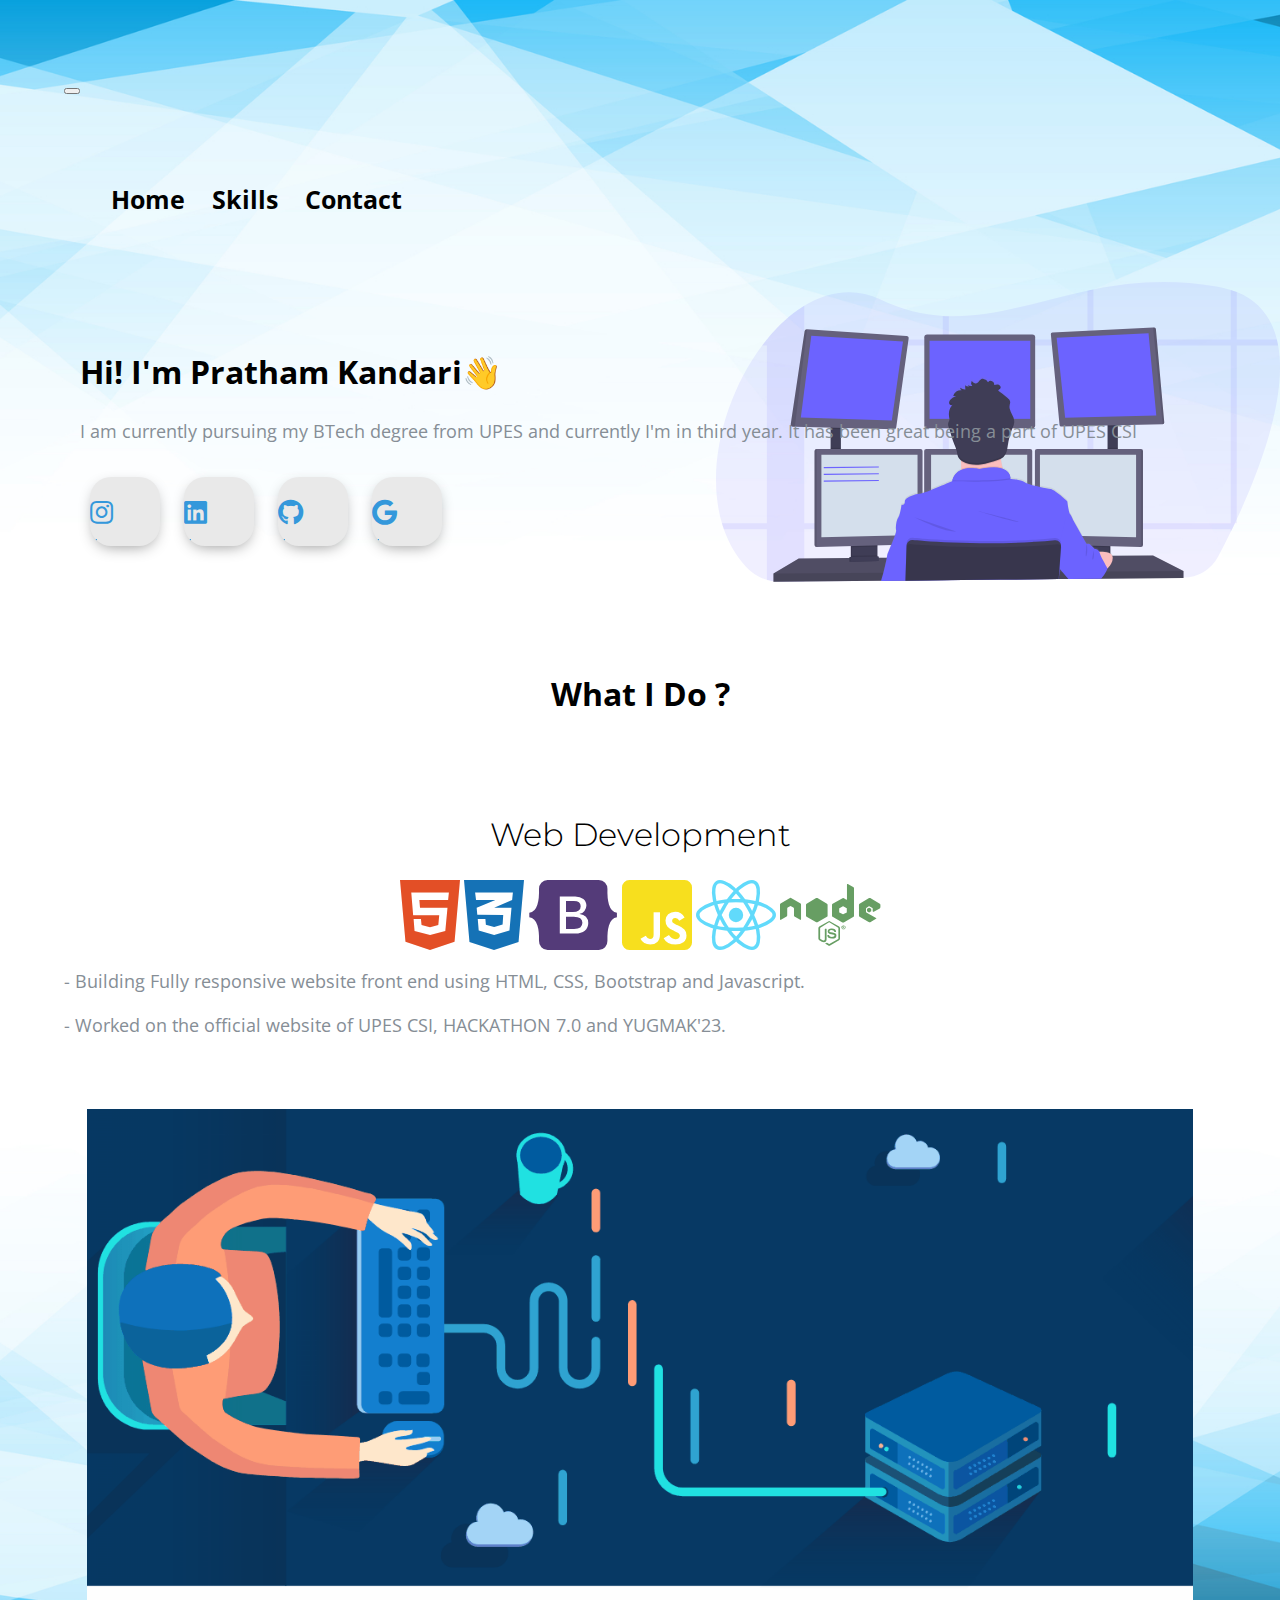
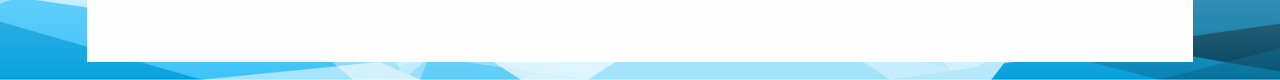
<file: index.html>
<!DOCTYPE html>
<html lang="en" dir="ltr">

<head>
  <meta charset="utf-8">
  <meta name="viewport" content="width=device-width,initial-scale=1">
  <title>Pratham Kandari Portfolio</title>
  <!-- <link rel="icon" href="Image/engineer.ico"> -->
  <link rel="stylesheet" href="https://stackpath.bootstrapcdn.com/bootstrap/4.5.0/css/bootstrap.min.css"
    integrity="sha384-9aIt2nRpC12Uk9gS9baDl411NQApFmC26EwAOH8WgZl5MYYxFfc+NcPb1dKGj7Sk" crossorigin="anonymous">
  <link rel="stylesheet" href="style.css">

  <link href="https://fonts.googleapis.com/css2?family=Arizonia&family=Montserrat:wght@400;800&display=swap"
    rel="stylesheet">
  <link href="https://fonts.googleapis.com/css2?family=Open+Sans:wght@700&display=swap" rel="stylesheet">
  <!-- <link rel="stylesheet" href="https://use.fontawesome.com/releases/v5.4.1/css/all.css" /> -->
  <link rel="stylesheet" href="https://cdnjs.cloudflare.com/ajax/libs/font-awesome/5.13.1/css/all.min.css">
  <script src="https://code.jquery.com/jquery-3.5.1.slim.min.js"
    integrity="sha384-DfXdz2htPH0lsSSs5nCTpuj/zy4C+OGpamoFVy38MVBnE+IbbVYUew+OrCXaRkfj"
    crossorigin="anonymous"></script>
  <!-- <script src="https://cdn.jsdelivr.net/npm/popper.js@1.16.0/dist/umd/popper.min.js"
    integrity="sha384-Q6E9RHvbIyZFJoft+2mJbHaEWldlvI9IOYy5n3zV9zzTtmI3UksdQRVvoxMfooAo"
    crossorigin="anonymous"></script> -->

</head>
  
<body class="container-fluid body_section">
  <header>
    <nav class="navbar navbar-expand-lg navbar-light ">

      <button class="navbar-toggler" type="button" data-toggle="collapse" data-target="#navbarSupportedContent"
        aria-controls="navbarSupportedContent" aria-expanded="false" aria-label="Toggle navigation">
        <span class="navbar-toggler-icon"></span>
      </button>

      <div class="collapse navbar-collapse" id="navbarSupportedContent">
        <ul class="navbar-nav ml-auto">
          <li class="nav-item">
            <a class="nav-link headerachor" href="index.html">Home</a>
          </li>

          <li class="nav-item">
            <a class="nav-link headerachor" href="skill.html">Skills</a>
          </li>

          <li class="nav-item">
            <a class="nav-link headerachor" href="contact.html">Contact</a>
          </li>
        </ul>
    </nav>
  </header>

  <section id="Home">
    <div class="row column1">
      <div class="col-lg-6 col-md-6 first-image">
        <img class="boyimage" src="./Image/Programming.svg" alt="">
      </div>
      <div class="col-lg-6 section-1">
        <h1 class="Hello">Hi! I'm Pratham Kandari<span class="wave">👋</span></h1>
        <p>I am currently pursuing my BTech degree from UPES and currently I'm in third year. It has been great being a
          part of UPES CSI</p>
        <div class=social_media_icon>
          <a class="btn" href="https://www.instagram.com/pratham__kandari03/" target=_blank>
            <i class="fab fa-instagram"></i>
          </a>
          <a class="btn" href="https://www.linkedin.com/in/pratham-kandari-a02ab3235/" target=_blank>
            <i class="fab fa-linkedin" aria-hidden="true"></i>
          </a>
          <a class="btn" href="https://github.com/prathamkandari" target=_blank>
            <i class="fab fa-github"></i>
          </a>
          <a class="btn" href="mailto:prathamkandari123@gmail.com" target=_blank>
            <i class="fab fa-google"></i>
          </a>
        </div>
      </div>
    </div>
  </section>


  <section id=Whatido>
    <h1>What I Do ?</h1>

    <div class="row feature-1">
      <div class="col-lg-6 col-md-6 feature-web">
        <h1 class="Feature-Heading">Web Development</h1>
        <ul class="dev-icon">
          <li><i class="fab fa-html5 fa-5x" style="color:#e34f26"></i></li>
          <li><i class="fab fa-css3-alt fa-5x" style="color:#1572b6"></i></li>
          <li><i class="fab fa-bootstrap fa-5x" style="color:#543b79"></i></li>
          <li><i class="fab fa-js-square fa-5x" style="color:#f7df1e"></i></li>
          <li><i class="fab fa-react fa-5x" style="color:#61dafb"></i></li>
          <li><i class="fab fa-node fa-5x" style="color:#679e63"></i></li>

        </ul>
        <div class="aboutweb">
          <p class="Features-paragraph">
            - Building Fully responsive website front end using HTML, CSS, Bootstrap and Javascript.</p>
          <p class="Features-paragraph">
            - Worked on the official website of UPES CSI, HACKATHON 7.0 and YUGMAK'23.
          </p>
        </div>
      </div>
      <div class="col-lg-6 col-md-6 Feature-second-image ">
        <img class="Feature-image" src="./Image/a37oR.gif" alt="">
      </div>
    </div>

  </section>

  <script src="https://stackpath.bootstrapcdn.com/bootstrap/4.5.0/js/bootstrap.min.js"
    integrity="sha384-OgVRvuATP1z7JjHLkuOU7Xw704+h835Lr+6QL9UvYjZE3Ipu6Tp75j7Bh/kR0JKI"
    crossorigin="anonymous"></script>
</body>

</html>
</file>
<file: style.css>
body {
  font-family: 'Open Sans', sans-serif;
  margin: 0;
  background-image: url(./Image/bg1.jfif);
  background-size: cover;
}

.body_section {
  padding: 3% 5% 1%;
}

p {
  font-size: 18px;
  line-height: 2;
  color: #868e96;
}

a {
  text-decoration: none;
}

.navbar-light {
  font-size: 50px;
  font-weight: bold;
  color: #351458;
}


.headerachor {
  color: black;
  margin: 0 7px 0 7px;
  font-size: 25px;
}


/* Section 1 */
.column1 {
  /* background-image: linear-gradient(#fefcfe,#ffffff); */
  padding: 8px 16px;
}

.section-1 {
  margin-top: 6%;
  text-align: left;
  position: relative;
}

/* span.wave {
  animation-name: wave-animation;
  animation-duration: 2.5s;
  animation-iteration-count: infinite;
  transform-origin: 70% 70%;
  display: inline-block;
} */

/* @keyframes wave-animation {
    0% { transform: rotate(  0.0deg) }
   10% { transform: rotate(-10.0deg) }
   20% { transform: rotate( 12.0deg) }
   30% { transform: rotate(-10.0deg) }
   40% { transform: rotate(  9.0deg) }
   50% { transform: rotate(  0.0deg) }
  100% { transform: rotate(  0.0deg) }
} */

.first-image {
  position: absolute;
  right: 0;
}

.boyimage {
  height: 300px;
}

@media only screen and (max-width : 1183px) {
  .first-image {
    right: 160px;
  }
}



@media only screen and (min-width:951px) {
  .Image-boy {
    display: none;
  }
}

.Hello {
  margin-bottom: 20px;
}

/* ICONS */
.btn {
  display: inline-block;
  width: 4.37rem;
  height: 4.37rem;
  background: #e9e9e9;
  padding: 0px 0px;
  margin: 10px;
  border-radius: 30%;
  box-shadow: 0 5px 15px -5px #00000070;
  color: #3498db;
  overflow: hidden;
  position: relative;
}

.btn i {
  line-height: 70px;
  font-size: 1.625rem;
  transition: 0.2s linear;
}

.btn:hover i {
  transform: scale(1.3);
  color: #f1f1f1;
}

.btn::before {
  content: "";
  position: absolute;
  width: 120%;
  height: 120%;
  background: #3498db;
  /* transform: rotate(45deg); */
  left: -110%;
  top: 90%;
}

.btn:hover::before {
  animation: aaa 0.7s 1;
  top: -10%;
  left: -10%;
}

@media only screen and (max-width:470px) {
  .btn {
    width: 2.5rem;
    height: 2.5rem;
    margin: 7px;
  }

  .btn i {
    line-height: 40px;
    font-size: 1em;
  }
}

#Whatido {
  text-align: center;
  padding-top: 7%;
}

.feature-1 {
  padding-top: 5%;
  text-align: center;
}

.Feature-Heading {
  font-family: "Montserrat";
  font-weight: 300;
}

.Feature-first-image {
  padding: 0 2% 10%;
}

.Feature-second-image {
  padding: 5% 2% 0;
}

.Feature-image {
  width: 100%;
  height: 100%;
}

.dev-icon {
  list-style: none;
  display: inline;
  padding: 0%;
}


li {
  display: inline;
}

.aboutweb {
  text-align: left;
}

.Features-paragraph {
  margin-top: 8px;
  margin-bottom: 8px;
}

@media only screen and (max-width : 764px) {
  .feature-1 {
    display: flex;
    flex-direction: column;
  }

  .feature-web {
    order: 2;
  }

  .navbar-light {
    font-size: 40px;
    font-weight: bold;
    color: #351458;
  }
}

@media only screen and (max-width : 1183px) {
  .first-image {
    right: 160px;
  }
}

@media only screen and (max-width : 991px) and (min-width: 951px) {
  .section-1 {
    margin-top: auto;
    padding-right: 400px;
  }
}

@media only screen and (max-width : 950px) {

  body,
  html {
    text-align: center;
    font-size: 16px;
    line-height: normal;
  }

  .Hello {
    margin-bottom: 10px;
  }

  h1 {
    font-size: 25px;
  }

  p {
    font-size: 15px;
    line-height: normal;
  }

  .section-1 {
    text-align: center;
  }

  .first-image {
    display: none;
  }

}
</file>
